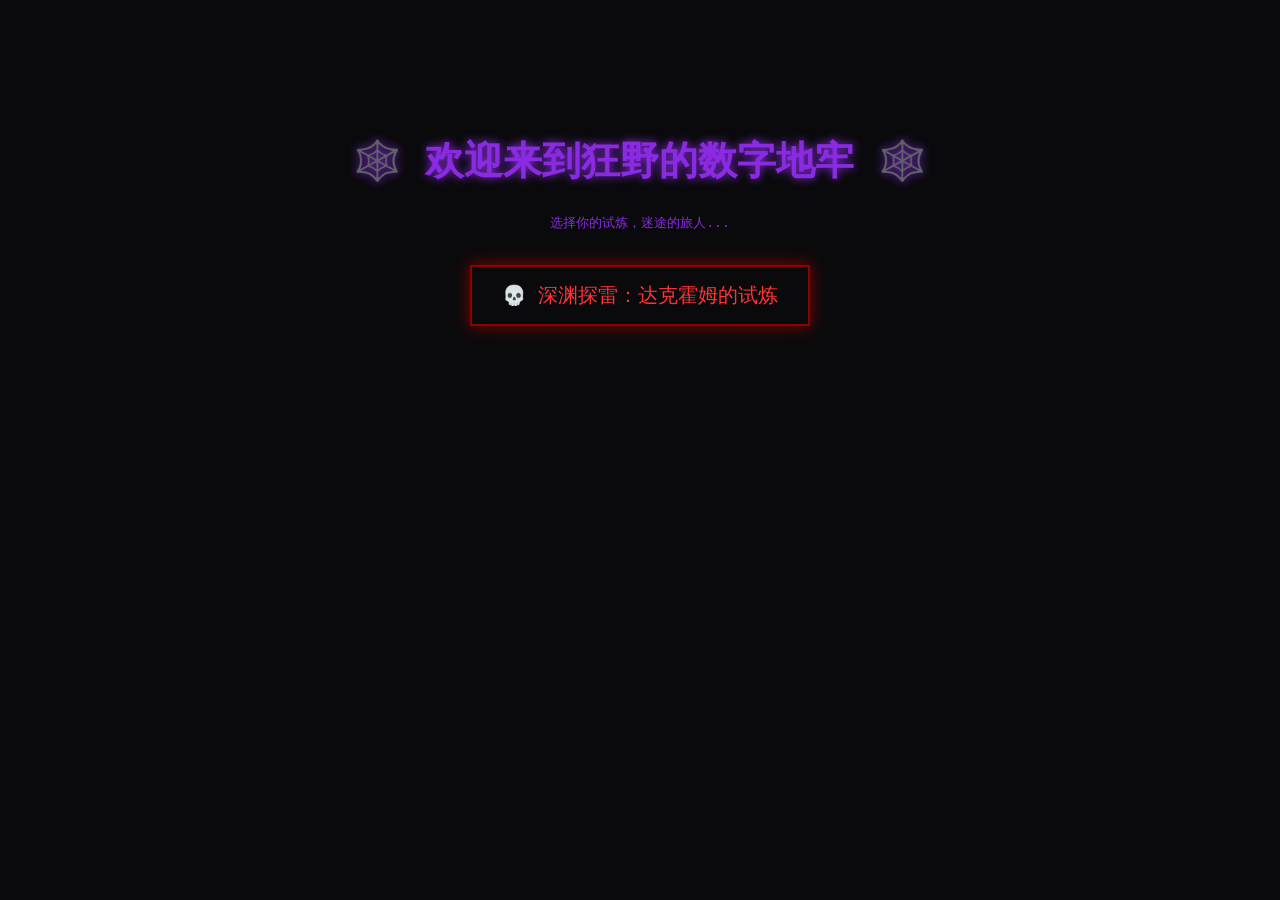
<file: index.html>
<!DOCTYPE html>
<html lang="zh-CN">
<head>
    <meta charset="UTF-8">
    <title>Deep Dark Web Games ♂</title>
    <style>
        body { background: #0a0a0c; color: #8a2be2; font-family: monospace; text-align: center; padding-top: 100px; }
        h1 { text-shadow: 0 0 10px #8a2be2; font-size: 3em; }
        a.portal { 
            display: inline-block; padding: 15px 30px; margin: 20px; 
            border: 2px solid #8a0303; color: #ff3333; text-decoration: none; 
            font-size: 1.5em; transition: 0.3s; box-shadow: 0 0 15px #8a0303;
        }
        a.portal:hover { background: #8a0303; color: #fff; transform: scale(1.1); }
    </style>
</head>
<body>
    <h1>🕸️ 欢迎来到狂野的数字地牢 🕸️</h1>
    <p>选择你的试炼，迷途的旅人...</p>
    
    <!-- 通往扫雷的传送门 -->
    <a href="./games/minesweeper/index.html" class="portal">💀 深渊探雷：达克霍姆的试炼</a>
    
    <!-- 以后这里可以加更多游戏 -->
</body>
</html>
</file>
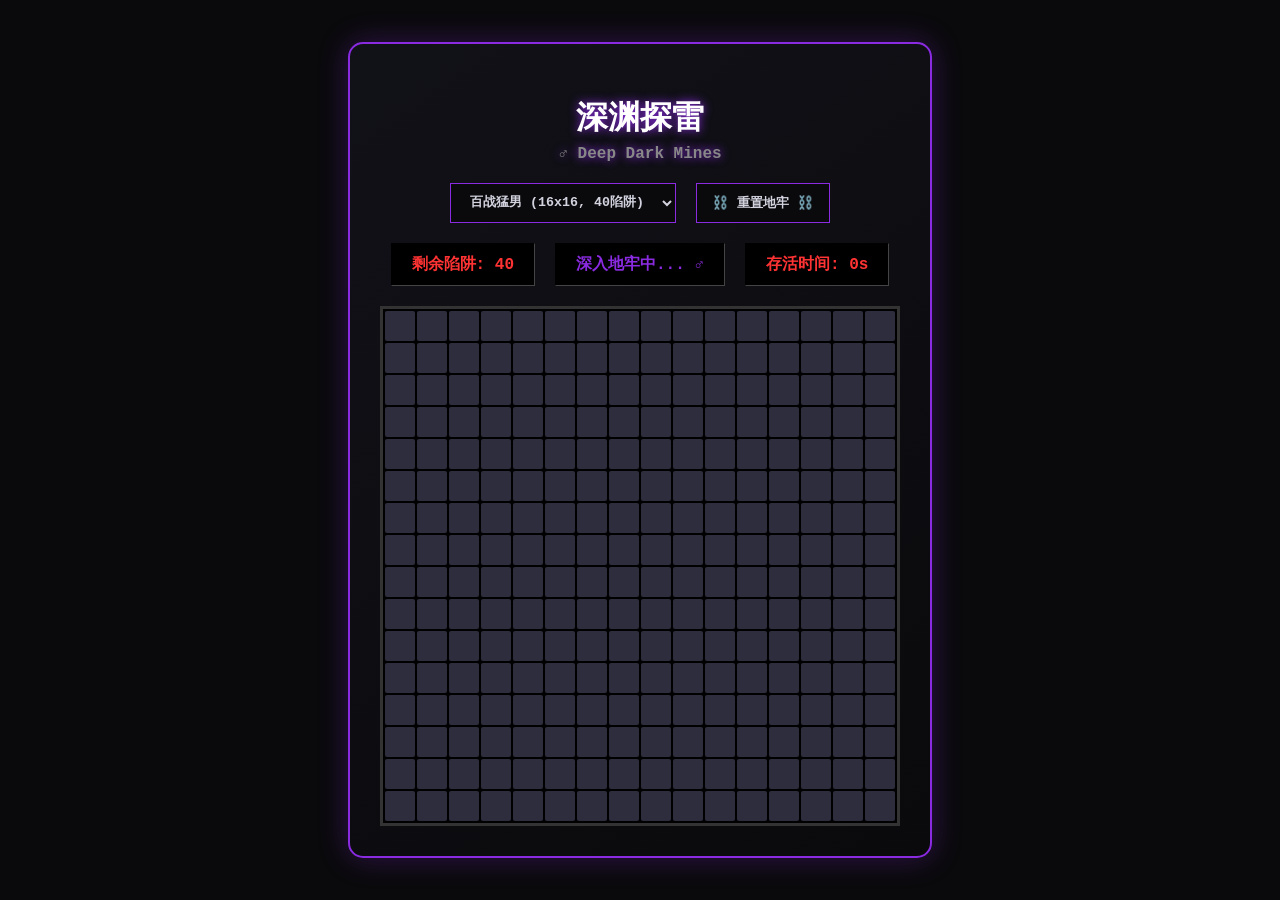
<file: games/minesweeper/index.html>
<!DOCTYPE html>
<html lang="zh-CN">
<head>
    <meta charset="UTF-8">
    <meta name="viewport" content="width=device-width, initial-scale=1.0">
    <title>深渊探雷：达克霍姆的试炼 ♂</title>
    <link rel="stylesheet" href="style.css">
</head>
<body>
    <div class="dungeon-container">
        <h1 class="title">深渊探雷 <span>♂ Deep Dark Mines</span></h1>
        
        <div class="control-panel">
            <select id="difficulty" class="dark-select">
                <option value="easy">迷途羔羊 (9x9, 10陷阱)</option>
                <option value="medium" selected>百战猛男 (16x16, 40陷阱)</option>
                <option value="hard">地牢领主 (30x16, 99陷阱)</option>
            </select>
            <button id="reset-btn" class="dark-btn">⛓️ 重置地牢 ⛓️</button>
        </div>

        <div class="stats">
            <div class="stat-box">剩余陷阱: <span id="mines-count">0</span></div>
            <div class="stat-box" id="game-status">探险进行中...</div>
            <div class="stat-box">存活时间: <span id="timer">0</span>s</div>
        </div>

        <div id="board" class="board" oncontextmenu="return false;"></div>
    </div>

    <script src="script.js"></script>
</body>
</html>
</file>
<file: games/minesweeper/style.css>
:root {
  --bg-color: #0a0a0c;
  --board-bg: #1a1a24;
  --cell-bg: #2d2d3d;
  --cell-hover: #3d3d52;
  --cell-revealed: #14141c;
  --text-color: #d3d3e0;
  --blood-red: #8a0303;
  --neon-purple: #8a2be2;
}

body {
  background-color: var(--bg-color);
  color: var(--text-color);
  font-family: 'Courier New', Courier, monospace;
  display: flex;
  justify-content: center;
  align-items: center;
  min-height: 100vh;
  margin: 0;
  transition: background-color 0.2s ease;
}

/* 踩雷时的夸张全屏震颤与血光特效 */
body.blood-shake {
  background-color: var(--blood-red);
  animation: dungeon-shake 0.4s infinite cubic-bezier(.36,.07,.19,.97) both;
}

.dungeon-container {
  text-align: center;
  background: linear-gradient(145deg, #111118, #0a0a0c);
  padding: 30px;
  border-radius: 15px;
  border: 2px solid var(--neon-purple);
  box-shadow: 0 0 30px rgba(138, 43, 226, 0.3);
}

.title {
  font-size: 2rem;
  color: #fff;
  text-shadow: 0 0 10px var(--neon-purple);
  margin-bottom: 20px;
}
.title span { font-size: 1rem; color: #888; display: block; margin-top: 5px;}

.control-panel, .stats {
  display: flex;
  justify-content: center;
  gap: 20px;
  margin-bottom: 20px;
}

.dark-btn, .dark-select {
  background: var(--bg-color);
  color: var(--text-color);
  border: 1px solid var(--neon-purple);
  padding: 10px 15px;
  font-family: inherit;
  font-weight: bold;
  cursor: pointer;
  transition: 0.3s;
}

.dark-btn:hover { background: var(--neon-purple); color: #fff; box-shadow: 0 0 15px var(--neon-purple); }

.stat-box {
  background: #000;
  padding: 10px 20px;
  border: 1px inset #444;
  font-weight: bold;
  color: #ff3333;
}

#game-status { color: var(--neon-purple); }

/* 地牢网格系统 */
.board {
  display: grid;
  gap: 2px;
  background: #000;
  padding: 2px;
  border: 3px solid #333;
  margin: 0 auto;
}

.cell {
  width: 30px;
  height: 30px;
  background-color: var(--cell-bg);
  display: flex;
  justify-content: center;
  align-items: center;
  font-size: 18px;
  font-weight: bold;
  cursor: pointer;
  user-select: none;
  transition: background-color 0.1s;
  border-radius: 2px;
}

.cell:hover:not(.revealed) { background-color: var(--cell-hover); }

.cell.revealed { background-color: var(--cell-revealed); box-shadow: inset 0 0 5px #000; cursor: default; }

/* 陷阱爆炸动画 */
.cell.exploded {
  background-color: var(--blood-red);
  font-size: 22px;
  animation: trap-pop 0.3s ease-out forwards;
}

/* 驱散黑暗的蜡烛 */
.cell.flag { font-size: 20px; }

/* 各种数字的魔法光泽 */
.val-1 { color: #4da6ff; } .val-2 { color: #66ff66; } .val-3 { color: #ff6666; }
.val-4 { color: #b366ff; } .val-5 { color: #ffeb3b; } .val-6 { color: #00e6e6; }
.val-7 { color: #ff9933; } .val-8 { color: #ff00ff; }

@keyframes trap-pop {
  0% { transform: scale(1); }
  50% { transform: scale(1.5); text-shadow: 0 0 20px #ff0000; }
  100% { transform: scale(1); }
}

@keyframes dungeon-shake {
  0% { transform: translate(1px, 1px) rotate(0deg); }
  10% { transform: translate(-1px, -2px) rotate(-1deg); }
  20% { transform: translate(-3px, 0px) rotate(1deg); }
  30% { transform: translate(3px, 2px) rotate(0deg); }
  40% { transform: translate(1px, -1px) rotate(1deg); }
  50% { transform: translate(-1px, 2px) rotate(-1deg); }
  60% { transform: translate(-3px, 1px) rotate(0deg); }
  70% { transform: translate(3px, 1px) rotate(-1deg); }
  80% { transform: translate(-1px, -1px) rotate(1deg); }
  90% { transform: translate(1px, 2px) rotate(0deg); }
  100% { transform: translate(1px, -2px) rotate(-1deg); }
}
</file>
